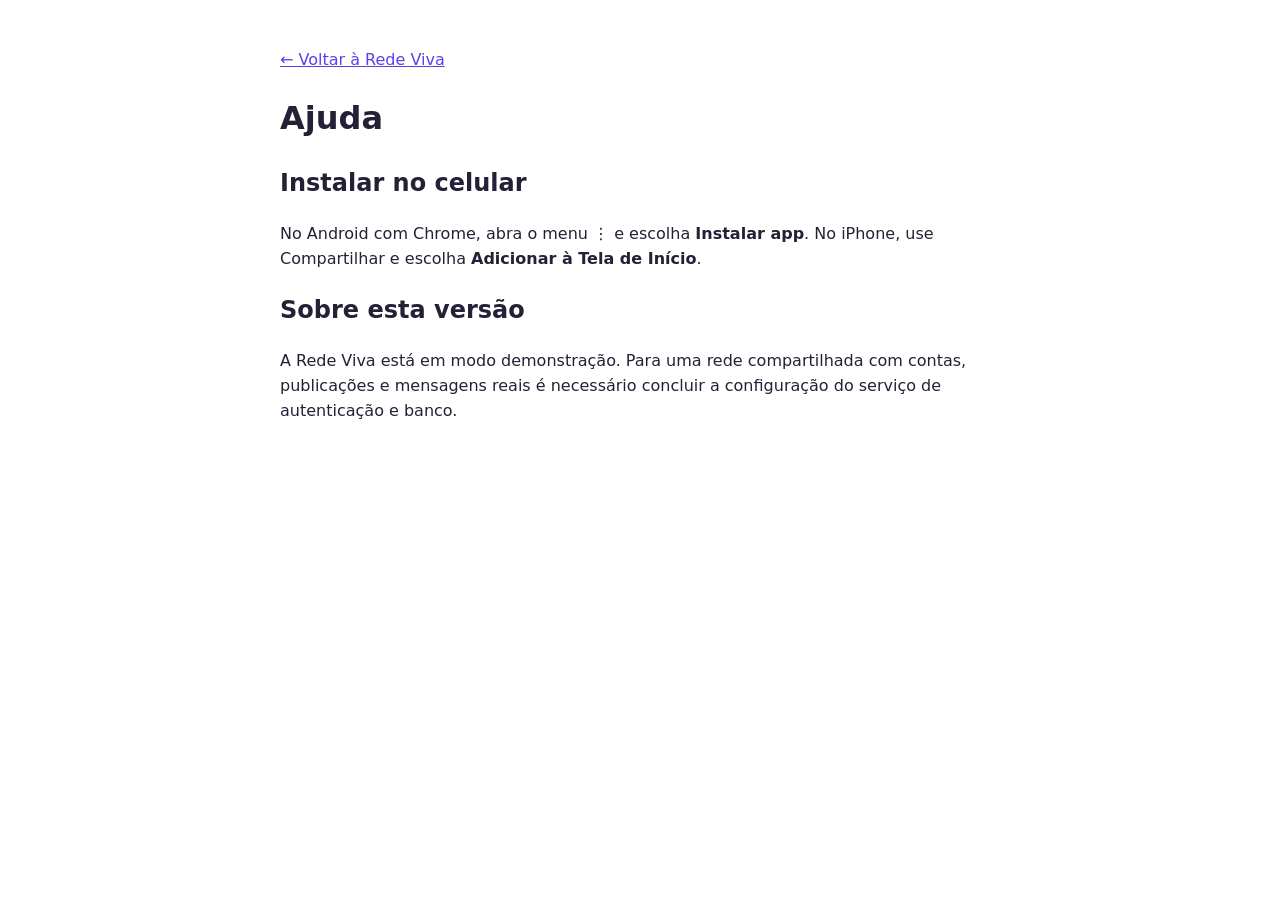
<file: help.html>
<!doctype html><html lang="pt-BR"><meta charset="utf-8"><meta name="viewport" content="width=device-width,initial-scale=1"><title>Ajuda — Rede Viva</title><style>body{font:16px system-ui,sans-serif;line-height:1.55;max-width:720px;margin:0 auto;padding:32px;color:#242136}a{color:#5d3ee8}</style><main><p><a href="index.html">← Voltar à Rede Viva</a></p><h1>Ajuda</h1><h2>Instalar no celular</h2><p>No Android com Chrome, abra o menu ⋮ e escolha <strong>Instalar app</strong>. No iPhone, use Compartilhar e escolha <strong>Adicionar à Tela de Início</strong>.</p><h2>Sobre esta versão</h2><p>A Rede Viva está em modo demonstração. Para uma rede compartilhada com contas, publicações e mensagens reais é necessário concluir a configuração do serviço de autenticação e banco.</p></main></html>
</file>
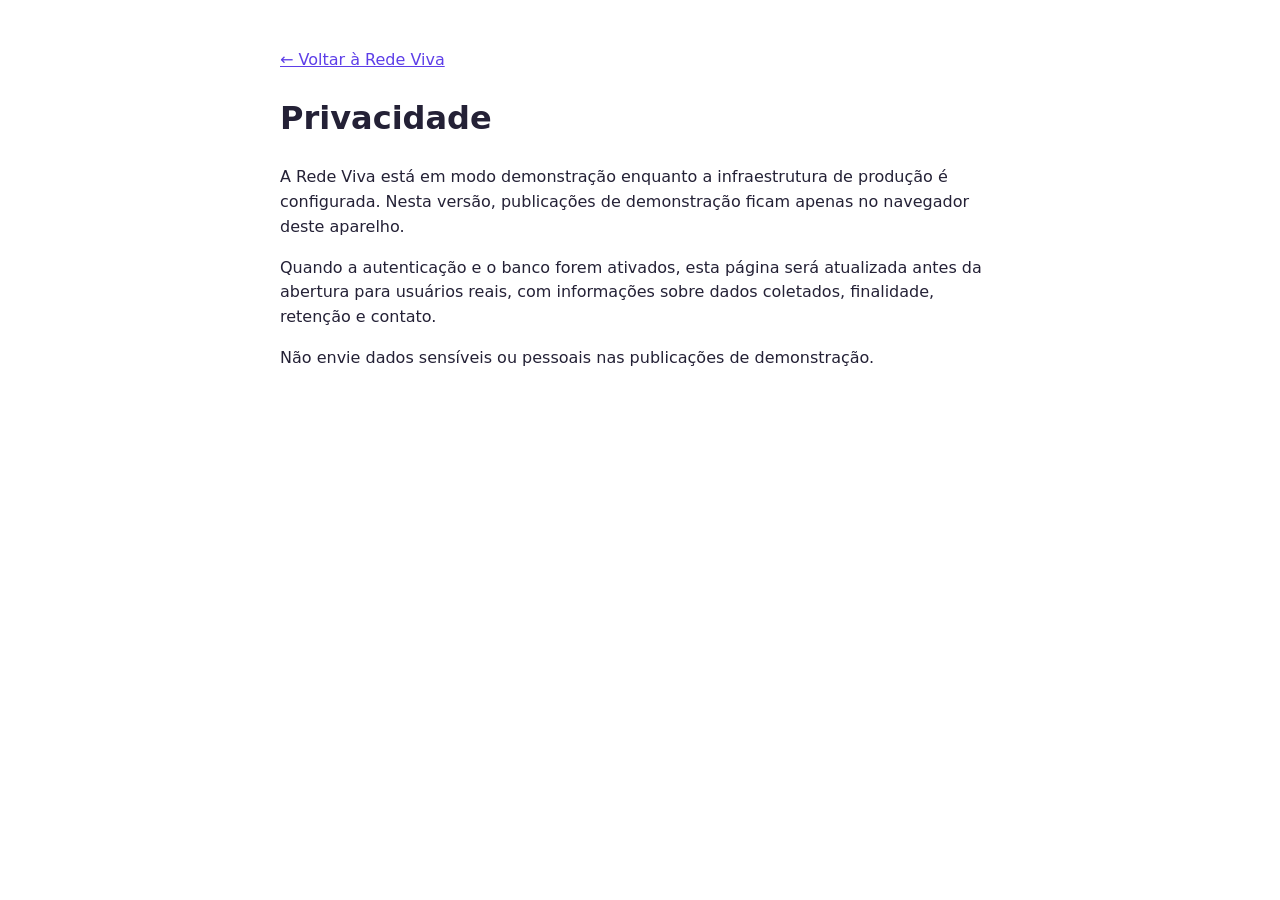
<file: privacy.html>
<!doctype html><html lang="pt-BR"><meta charset="utf-8"><meta name="viewport" content="width=device-width,initial-scale=1"><title>Privacidade — Rede Viva</title><style>body{font:16px system-ui,sans-serif;line-height:1.55;max-width:720px;margin:0 auto;padding:32px;color:#242136}a{color:#5d3ee8}</style><main><p><a href="index.html">← Voltar à Rede Viva</a></p><h1>Privacidade</h1><p>A Rede Viva está em modo demonstração enquanto a infraestrutura de produção é configurada. Nesta versão, publicações de demonstração ficam apenas no navegador deste aparelho.</p><p>Quando a autenticação e o banco forem ativados, esta página será atualizada antes da abertura para usuários reais, com informações sobre dados coletados, finalidade, retenção e contato.</p><p>Não envie dados sensíveis ou pessoais nas publicações de demonstração.</p></main></html>
</file>
